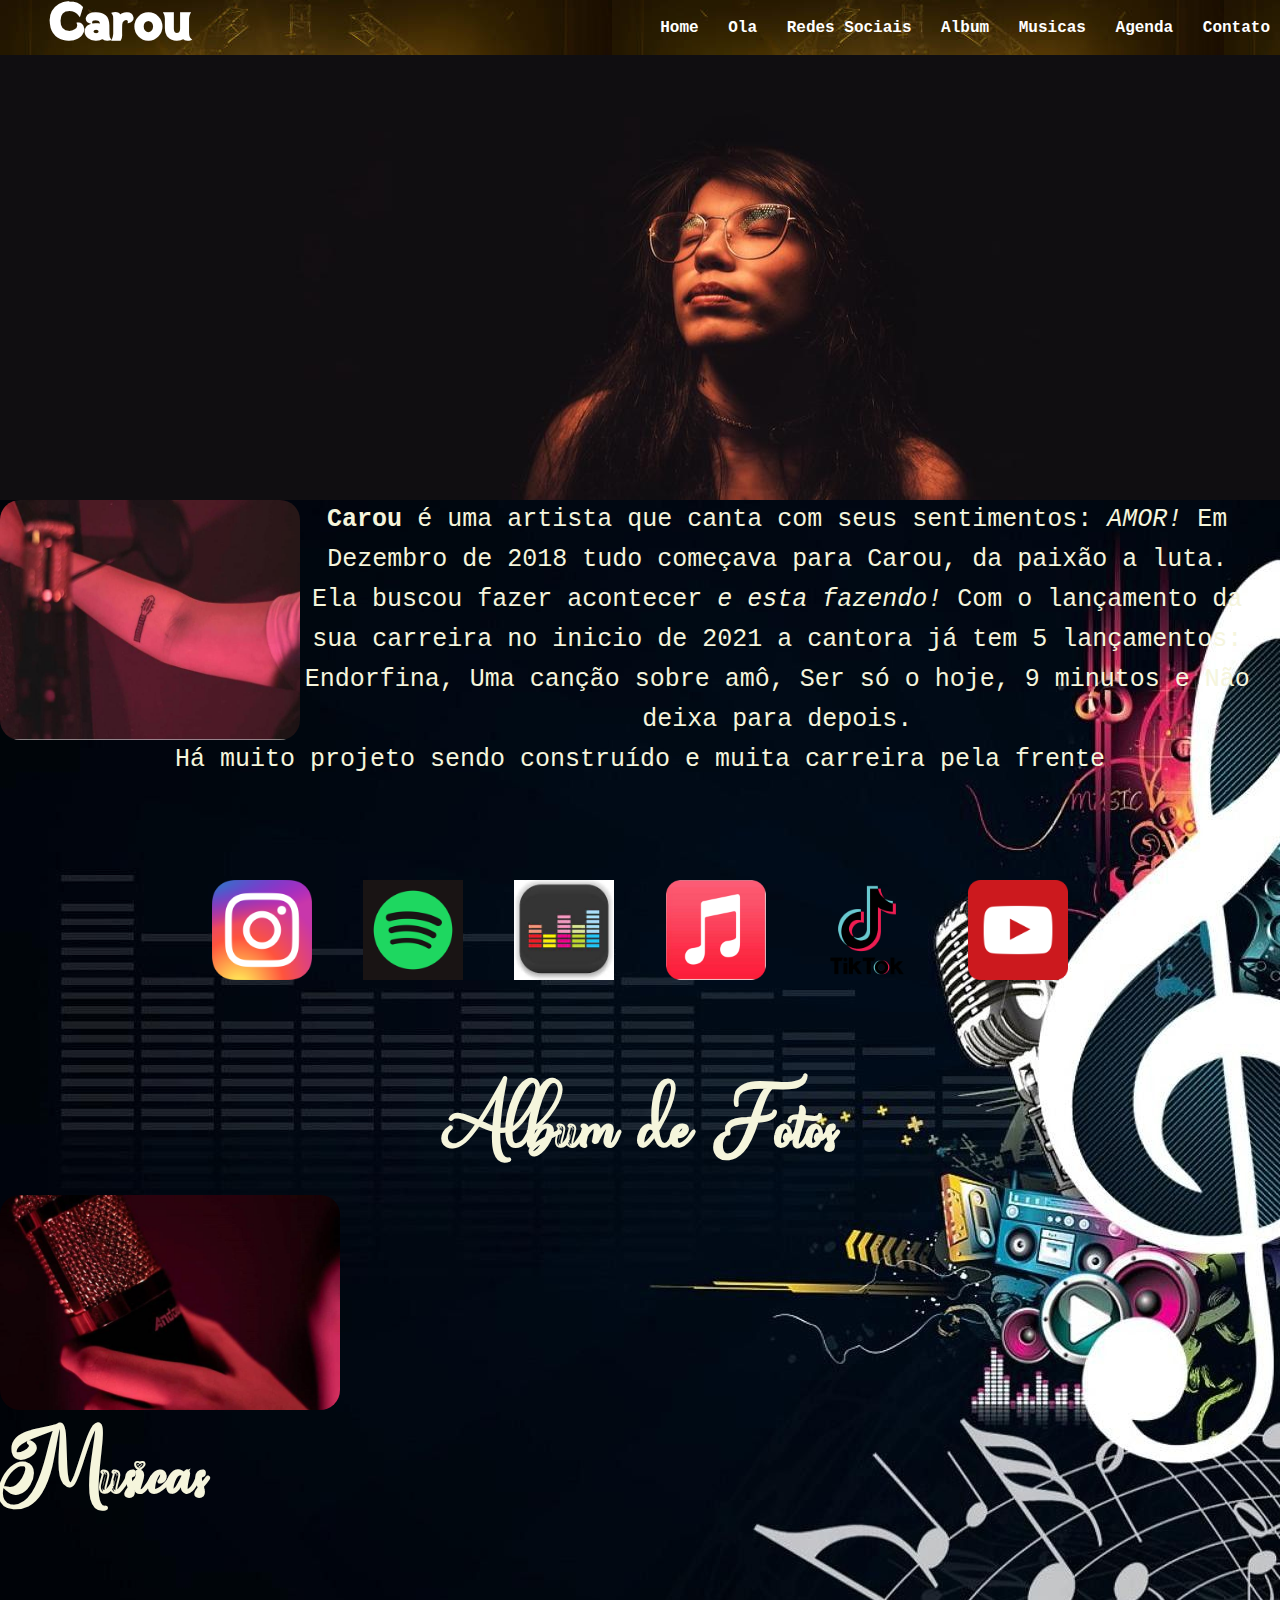
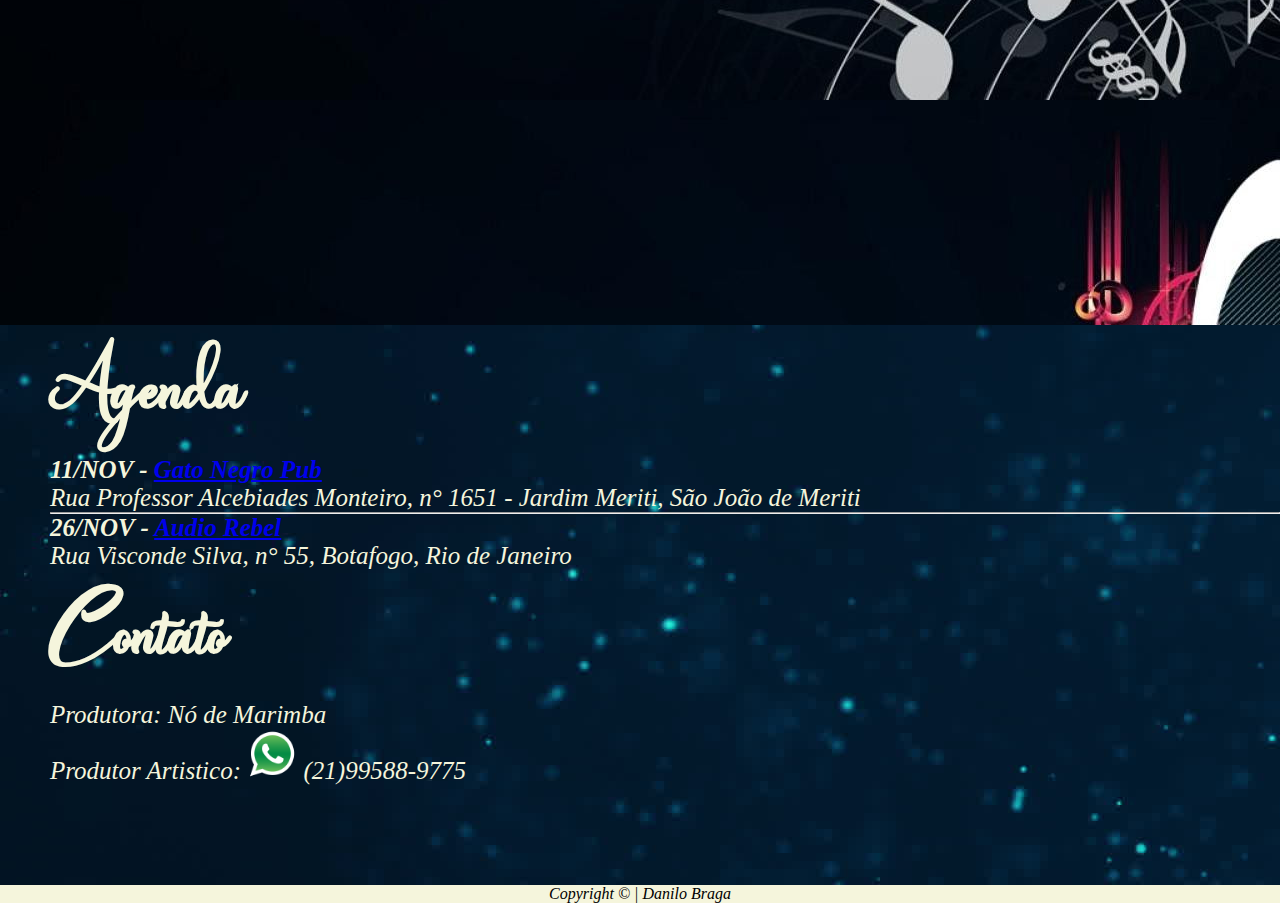
<file: index.html>
<!DOCTYPE html>
<html lang="pt-br">
<head>
    <meta charset="UTF-8">
    <meta http-equiv="X-UA-Compatible" content="IE=edge">
    <meta name="viewport" content="width=device-width, initial-scale=1.0">
    <title>Real Carou</title>
    <link rel="stylesheet" href="style.css">
    
    
</head>
<body>
    <header>
        <nav>
            <h1 class="logo">Carou</h1>
            <ul>
                
               <li> <a href="#home">Home</a></li>
                <li><a href="#ola">Ola</a></li>
                <li><a href="#segue">Redes Sociais</a></li>
                <li><a href="album.html">Album</a></li>
                <li><a href="#musicas">Musicas</a></li>
                <li><a href="#agenda">Agenda</a></li>
                <li><a href="#contato">Contato</a></li>  
            </ul>          
        </nav>
        
    </header>
<main>
    
     <header class="fundofotocarou">
        <img src="./photos/carou15.jfif" alt="foto Carou" class="fotocarou" id="home">
     </header>
     <div class="fotofundo">
    <article class="apresentacao">
        <img src="./photos/carou2.jfif" alt="foto braço carou" id="ola" class="ola" >
        <p><strong>Carou</strong> é uma artista que canta com seus sentimentos: <em>AMOR!</em>
        Em Dezembro de 2018 tudo começava para Carou, da paixão a luta. Ela buscou fazer acontecer <em>e esta fazendo!</em> Com o lançamento da sua carreira no inicio de 2021 a cantora já tem 5 lançamentos: Endorfina, Uma canção sobre amô, Ser só o hoje, 9 minutos e Não deixa para depois. <br>
        Há muito projeto sendo construído e muita carreira pela frente </p>
    </article>
 
    <article id="segue" class="ancora">
         
        <a href="https://www.instagram.com/realcarou/" target="_blank"><img src="./logo/logoinstagram.png" alt="logo instagram com ancora para o site" width="100"></a>
    
        <a href="https://open.spotify.com/artist/1UxRe5UVp5skDDRdYTXisf?si=qY6S9YMwTCe_IQSq10YdrQ&nd=1" target="_blank"><img src="./logo/spotifylogo.png" alt="logo spotify com ancora para o site" width="100"></a>
    
        <a href="https://www.deezer.com/pt/artist/5579605?deferredFl=1" target="_blank"><img src="./logo/logodeezer.jfif" alt="logo deezer com ancora para o site" width="100"></a>
    
        <a href="https://music.apple.com/br/artist/carou/1558592071" target="_blank"> <img src="./logo/apple-music-logo.png" alt="logo aple music com ancora para o site" width="100"></a>
    
        <a href="https://music.apple.com/br/artist/carou/1558592071" target="_blank"><img src="./logo/logo-tiktok.png" alt="logo tiktok com ancora para o site" width="100"></a>

        <a href="https://www.youtube.com/channel/UCI8e7X8RisALGxM9TFWT3Gg" target="_blank"><img src="./logo/logoyoutube.png" alt="logo youtube com ancora para o site" width="100"></a>
    </article>
    <article class="album">
        <h2 class="tituloalbum">Album de Fotos</h2>
            <a href="./album.html"><img src="./photos/carou1.jfif" alt="foto microfone que leva para o album" class="capalbum"></a>
        </figure>
    </article>

    <article>   
        <h2 id="musicas">Musicas</h2>
        <header class="video">
            <iframe style="border-radius:12px" src="https://open.spotify.com/embed/artist/1UxRe5UVp5skDDRdYTXisf?utm_source=generator&theme=0" width=320px height="380" frameBorder="0" allowfullscreen="" allow="autoplay; clipboard-write; encrypted-media; fullscreen; picture-in-picture" loading="lazy"></iframe>
        </header>
    </article>
</div>
<div class="fundo">
    <article id="agenda" class="agenda">
        <h2 >Agenda</h2>
        <address><strong>11/NOV - <a href="https://www.google.com/maps/place/Gato+Negro+Pub/@-22.7810989,-43.3758069,15z/data=!4m5!3m4!1s0x0:0x39b61bd193bcac60!8m2!3d-22.7811033!4d-43.375816" class="local">Gato Negro Pub</a></strong><br>
        Rua Professor Alcebiades Monteiro, n° 1651 - Jardim Meriti, São João de Meriti</address><hr>
        <address><strong>26/NOV - <a href="https://www.google.com/maps/place/Audio+Rebel/@-22.957584,-43.195929,17z/data=!3m1!4b1!4m5!3m4!1s0x9bd561b8baa5af:0x9fd856951b18ca8c!8m2!3d-22.957509!4d-43.193752" class="local">Audio Rebel</a></strong><br>
        Rua Visconde Silva, n° 55, Botafogo, Rio de Janeiro</address>
    </article>
    <article  id="contato" class="contato">
        <h2>Contato</h2>
        <address>Produtora: Nó de Marimba <br>
        Produtor Artistico: <a href="https://wa.me/5521995889775"><img src="./logo/logo-whatsapp.png" alt="logo whatsapp" class="whatsapp"></a> (21)99588-9775 </address>
    </article>
</div>
</main>
<footer>
    <span>Copyright &copy; | Danilo Braga</span>
</footer>
</body>
</html>
</file>
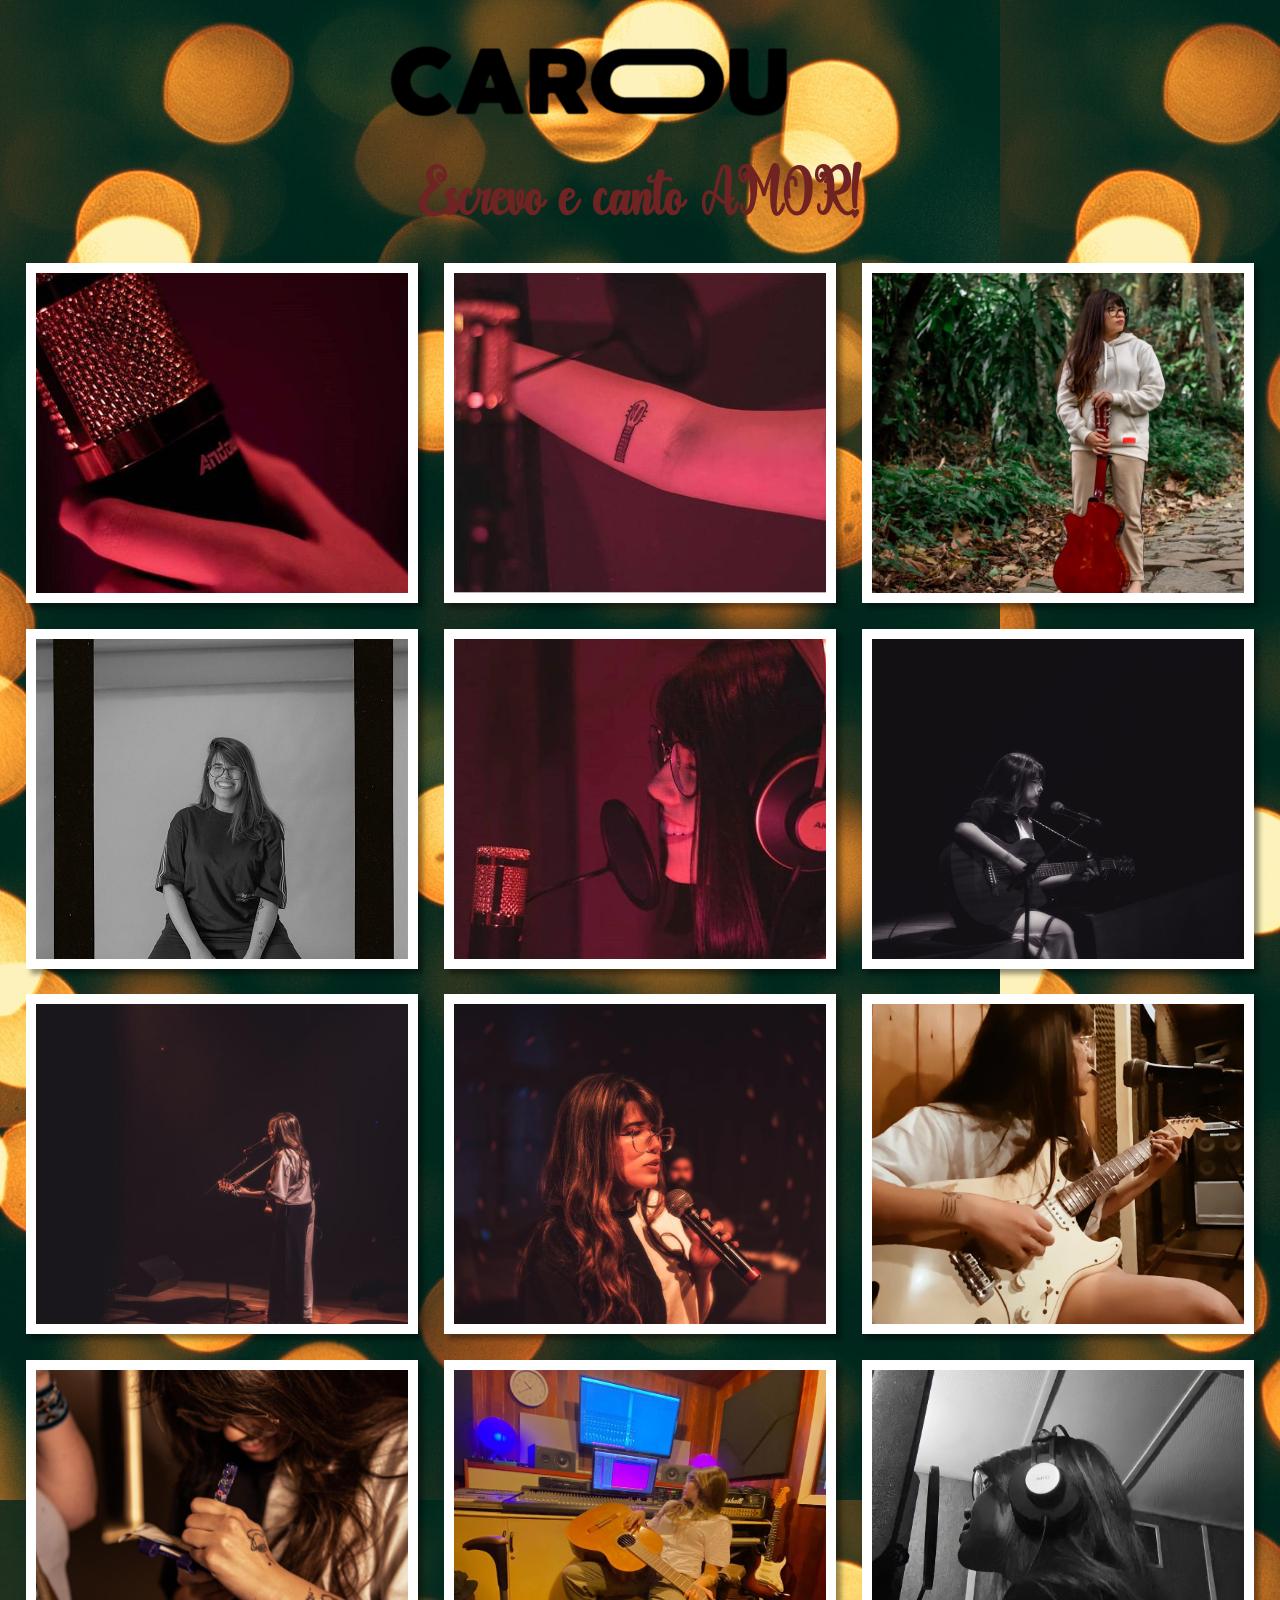
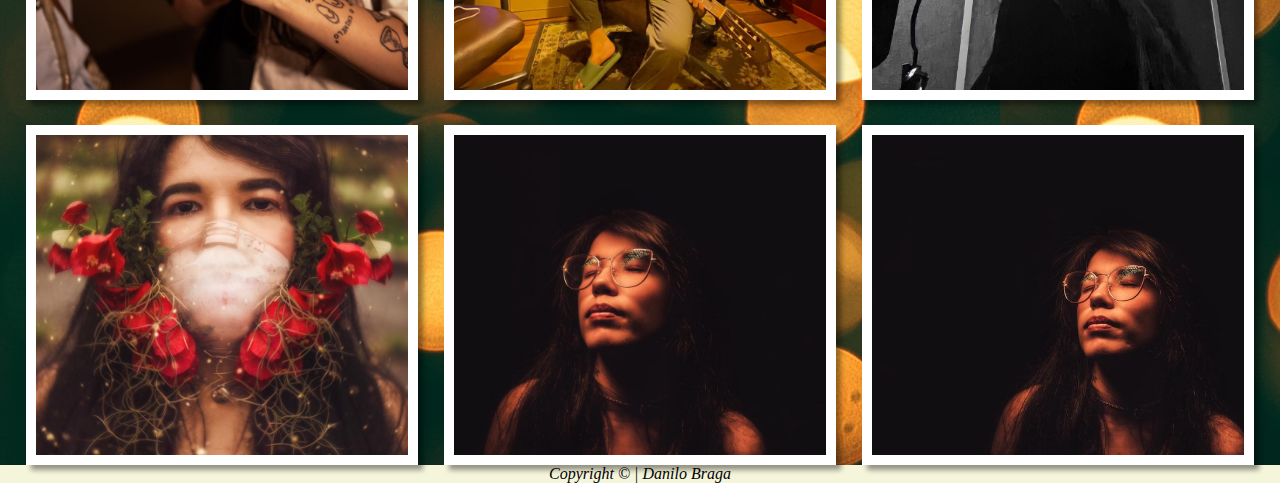
<file: album.html>
<!--Segunda pagina (album de fotos), As imagens é de uma artista real sem direito de edição-->

<!DOCTYPE html>
<html lang="pt-br">
<head>
    <meta charset="UTF-8">
    <meta http-equiv="X-UA-Compatible" content="IE=edge">
    <meta name="viewport" content="width=device-width, initial-scale=1.0">
    <title>album</title>
    <link rel="stylesheet" href="stily2.css">
</head>
<body>
    <header>
       <img src="./logo/LOGO CAROU PRETO.png" alt="logo carou" class="logo"> 
       
    </header>
    <article>
        <h1>Escrevo e canto AMOR!</h1> 
    </article>
    <main>
        <div class="album-container">
            <a href="./photos/carou1.jfif" class="album-itens">
                <img src="./photos/carou1.jfif" alt="Foto carou1">
            </a>
            <a href="./photos/carou2.jfif" class="album-itens">
                <img src="./photos/carou2.jfif" alt="Foto carou2">
            </a>
            <a href="./photos/carou3.jfif" class="album-itens">
                <img src="./photos/carou3.jfif" alt="Foto carou3">
            </a>
            <a href="./photos/carou4.jfif" class="album-itens">
                <img src="./photos/carou4.jfif" alt="Foto carou4">
            </a>
            <a href="./photos/carou5.jfif" class="album-itens">
                <img src="./photos/carou5.jfif" alt="Foto carou5">
            </a>
            <a href="./photos/carou6.jfif" class="album-itens">
                <img src="./photos/carou6.jfif" alt="Foto carou6">
            </a>
            <a href="./photos/carou7.jfif" class="album-itens">
                <img src="./photos/carou7.jfif" alt="Foto carou7">
            </a>
            <a href="./photos/carou8.jfif" class="album-itens">
                <img src="./photos/carou8.jfif" alt="Foto carou8">
            </a>
            <a href="./photos/carou9.jfif" class="album-itens">
                <img src="./photos/carou9.jfif" alt="Foto carou9">
            </a>
            <a href="./photos/carou10.jfif" class="album-itens">
                <img src="./photos/carou10.jfif" alt="Foto carou10">
            </a>
            <a href="./photos/carou11.jfif" class="album-itens">
                <img src="./photos/carou11.jfif" alt="Foto carou11">
            </a>
            <a href="./photos/carou12.jfif" class="album-itens">
                <img src="./photos/carou12.jfif" alt="Foto carou12">
            </a>
            <a href="./photos/carou13.jfif" class="album-itens">
                <img src="./photos/carou13.jfif" alt="Foto carou13">
            </a>
            <a href="./photos/carou14.jfif" class="album-itens">
                <img src="./photos/carou14.jfif" alt="Foto carou14">
            </a>
            <a href="./photos/carou15.jfif" class="album-itens">
                <img src="./photos/carou15.jfif" alt="Foto carou15">
            </a>

        </div>
    </main>    
    <footer>
        <span>Copyright &copy; | Danilo Braga</span>
    </footer>
</body>
</html>
</file>
<file: style.css>
/*Style da pagina principal, parece um pouco bagunçado, mas deu o resultado esperado (rs), tags auto explicativas, vou tentar comentar as principais*/
@font-face{
    font-family: 'Carou';
    src: url('./fonts/Numberlin.ttf') format('opentype');
}
@font-face {
    font-family: title;
    src: url(./fonts/fabella-flower.ttf);
}
@font-face {
    font-family: sound;
    src: url(./fonts/BeachSound.otf);
}
*{
    padding: 0;
    margin: 0;
    box-sizing: border-box;
}
.logocarou{
    margin: 0;
    padding: 0;    
}
nav{
    display: flex;
    align-items: center;
    justify-content: space-between;
    background-image: url(./logo/fundocarou.jpg);
    position: fixed;
    width: 100%;
    font-family: 'Courier New', Courier, monospace;
}
.logo{
    color: white;
    font-size: 50px;
    font-family: sound;
    padding-left: 50px;
}
nav ul li{
    list-style-type: none;
    display: inline-block;
    padding: 10px 10px;
}
nav ul li a{
    color: white;
    text-decoration: none;
    font-weight: bold;
}
nav ul li a:hover{
    color: #ea1538;
    transition: 1s;
}
.fotocarou{
    display: flex;
    flex-wrap: wrap;
    height: 500px ;
    background-size: 100% ;
    width: 100%;
}
h2{
    font-family: title;
    font-size: 120px;
}
h2:hover{
    background: -webkit-linear-gradient(left, red , rgb(255, 123, 0), rgb(166, 255, 0), rgb(82, 245, 7), rgb(3, 3, 83)  );
    transition: 5s;
    -webkit-background-clip: text;
    -webkit-text-fill-color: transparent;
    /*-webkit-background-clip nao roda no safari, mas ele deu o style de farias cores, na verdade ele faz com a backgound vá só para as letras e nao para todo o espaçamento do h2*/
}
.ola{
    height: 240px;
    width: 300px;
    background-position-y: 19%;
    float: left;
    border-radius: 20px;
}
p{
    font-size: 25px;
    justify-content: space-evenly;
    gap: 2vw;
    padding: 0 2vw;
    text-align: center;
    line-height: 40px;
    font-family: 'Courier New', Courier, monospace;
}
.apresentacao{ 
    padding-bottom: 100px;   
}
.ancora{
    display: flex;
    flex-wrap: wrap;
    justify-content: space-evenly;
    gap: 4vw;
    padding: 0 4vw;
    border-radius: 20px;
    padding-bottom: 80px;
    display: flex;
    justify-content: center;
    align-items: center;
    border-radius: 20px;
}
.capalbum{
    width: 340px;
    height: auto;
    display: flex;
    justify-content: center;
    align-items: center;
    padding-left: center;
    border-radius: 20px;
}
.tituloalbum{
    display: flex;
    justify-content: center;
    align-items: center;
}
.agenda{
    font-size: 25px;
    color: beige; 
    padding-left: 50px;
}
.fotofundo{    
    background-image: url(./logo/fundofoto.jpg);
    color: beige;
    left: 100%;
    width: 100%;
}
.contato{
    color: beige;
    font-size: 25px;
    padding-bottom: 100px;
    padding-left: 50px;
}
.whatsapp{
    width: 50px;
}
footer{
    background-color: beige;
    height: 100%;
    display: flex;
    justify-content: center;
    align-items: center;
    color: #000;
    font-style:italic;
}
.fundo{
    background-image: url(./logo/black-blue.jpg);
    background-repeat: no-repeat;
}
/*para diferentes resoluções de tela*/
@media (max-widht: 300px) {
    .nav{
        width: 70%;
        padding-left: 10px;
         }
    iframe{
        width: 260px;
        height: 150px; 
        }
    }
</file>
<file: stily2.css>
/*Style do Album*/

@font-face {
    font-family: amor;
    src: url(./fonts/Valentine\ Moment.ttf);
}
*{
    padding: 0;
    margin: 0;
    box-sizing: border-box;
}
body{
    background-image: url(./logo/luzes.jfif);


}
header{
    height: 150px;
    display: flex;
    justify-content: center;
    align-items: center;
}
.logo{
    width: 500px;
    justify-content: center;
    align-items: center;
    display: flex;

}
h1{
    font-family: amor;
    justify-content: center;
    align-items: center;
    display: flex;
    font-size: 70px;
    padding-bottom: 20px;
    color: rgb(112, 35, 35);

}
.album-container{
    display: flex;
    flex-wrap: wrap;
    justify-content: space-evenly;
    gap: 2vw;
    padding: 0 2vw;
}
.album-itens{
    width: 340px;
    height: 340px;
    border: 10px solid #fff;
    box-shadow: 5px 5px 5px #0006;
    flex-grow: 1;
    transition: transform .3s linear;
    

}
.album-itens img{
    width: 100%;
    height: 100%;
    object-fit: cover;
}
.album-itens:hover{
    transform: scale(1.1);

}
footer{
    background-color: beige;
    height: 100%;
    display: flex;
    justify-content: center;
    align-items: center;
    color: #000;
    font-style:italic;

}
@media(max-width: 300px){
    h1{
        font-size: 50px;
    }
}
</file>
